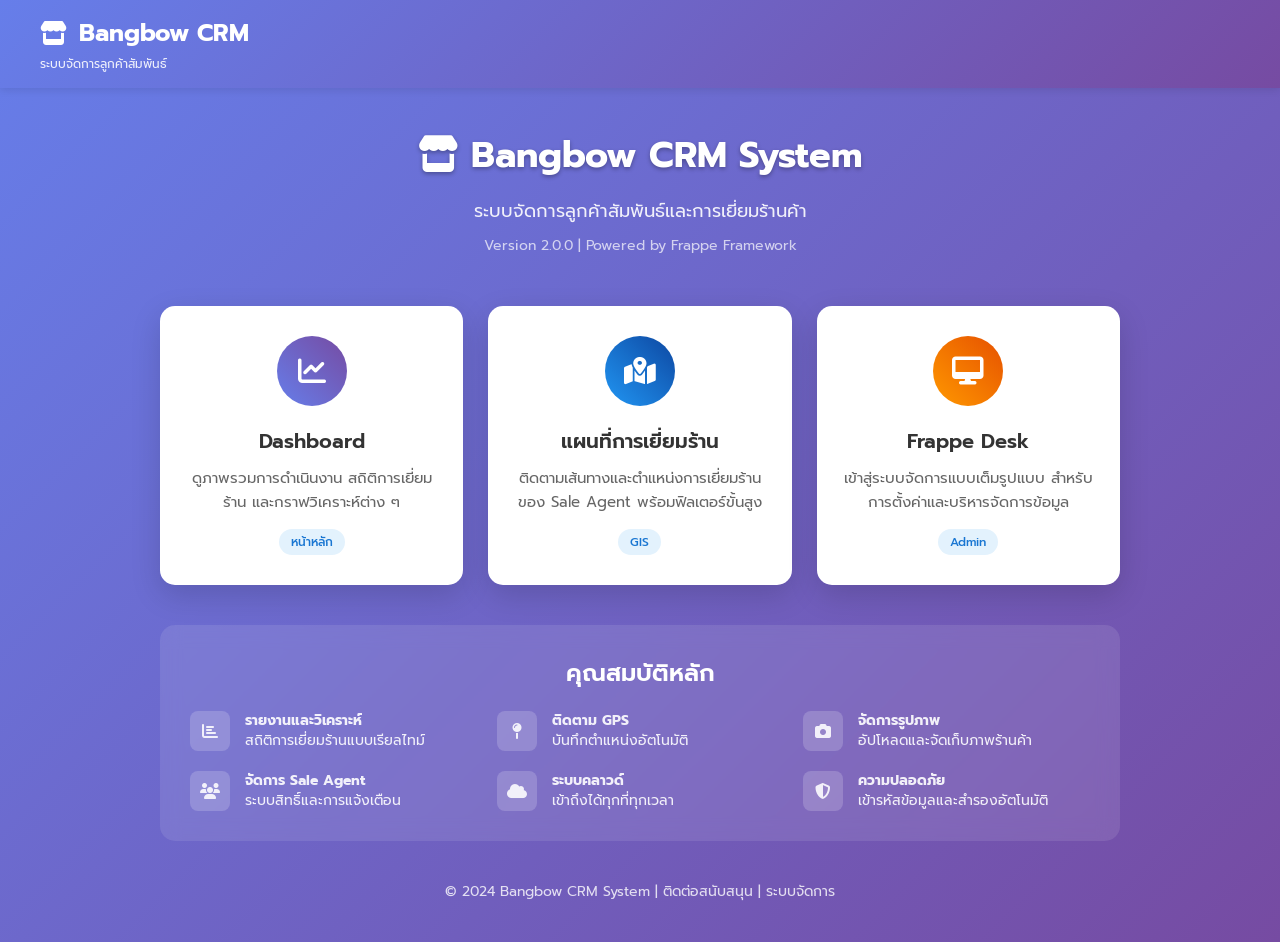
<file: crmliff/www/crm-bangbow/index.html>
<!DOCTYPE html>
<html lang="th">
<head>
    <meta charset="UTF-8">
    <meta name="viewport" content="width=device-width, initial-scale=1.0">
    <title>Bangbow CRM - หน้าหลัก</title>
    
    <!-- Fonts -->
    <link rel="preconnect" href="https://fonts.googleapis.com">
    <link rel="preconnect" href="https://fonts.gstatic.com" crossorigin>
    <link href="https://fonts.googleapis.com/css2?family=Prompt:wght@300;400;500;600;700&display=swap" rel="stylesheet">
    
    <!-- Icons -->
    <link rel="stylesheet" href="https://cdnjs.cloudflare.com/ajax/libs/font-awesome/6.4.0/css/all.min.css">
    
    <!-- Shared Navbar -->
    <script src="shared/navbar.js"></script>
    
    <style>
        * {
            margin: 0;
            padding: 0;
            box-sizing: border-box;
        }
        
        body {
            font-family: 'Prompt', sans-serif;
            background: linear-gradient(135deg, #667eea 0%, #764ba2 100%);
            min-height: 100vh;
            color: #333;
        }
        
        .main-container {
            max-width: 1000px;
            margin: 0 auto;
            padding: 40px 20px;
        }
        
        .welcome-section {
            text-align: center;
            color: white;
            margin-bottom: 50px;
        }
        
        .welcome-section h1 {
            font-size: 36px;
            font-weight: 700;
            margin-bottom: 15px;
            text-shadow: 0 2px 4px rgba(0,0,0,0.3);
        }
        
        .welcome-section p {
            font-size: 18px;
            opacity: 0.9;
            margin-bottom: 10px;
        }
        
        .version-info {
            font-size: 14px;
            opacity: 0.7;
        }
        
        .menu-grid {
            display: grid;
            grid-template-columns: repeat(auto-fit, minmax(280px, 1fr));
            gap: 25px;
            margin-bottom: 40px;
        }
        
        .menu-card {
            background: white;
            border-radius: 15px;
            padding: 30px 25px;
            text-align: center;
            box-shadow: 0 10px 30px rgba(0,0,0,0.15);
            transition: all 0.3s ease;
            text-decoration: none;
            color: inherit;
            position: relative;
            overflow: hidden;
        }
        
        .menu-card::before {
            content: '';
            position: absolute;
            top: 0;
            left: 0;
            right: 0;
            height: 4px;
            background: var(--card-color);
            transform: scaleX(0);
            transition: transform 0.3s ease;
        }
        
        .menu-card:hover {
            transform: translateY(-8px);
            box-shadow: 0 20px 40px rgba(0,0,0,0.2);
            text-decoration: none;
            color: inherit;
        }
        
        .menu-card:hover::before {
            transform: scaleX(1);
        }
        
        .menu-icon {
            width: 70px;
            height: 70px;
            margin: 0 auto 20px;
            display: flex;
            align-items: center;
            justify-content: center;
            border-radius: 50%;
            font-size: 28px;
            color: white;
            position: relative;
        }
        
        .menu-card.dashboard {
            --card-color: linear-gradient(45deg, #667eea, #764ba2);
        }
        
        .menu-card.dashboard .menu-icon {
            background: linear-gradient(45deg, #667eea, #764ba2);
        }
        
        .menu-card.visit-map {
            --card-color: linear-gradient(45deg, #2196F3, #0D47A1);
        }
        
        .menu-card.visit-map .menu-icon {
            background: linear-gradient(45deg, #2196F3, #0D47A1);
        }
        
        .menu-card.liff {
            --card-color: linear-gradient(45deg, #00C851, #007E33);
        }
        
        .menu-card.liff .menu-icon {
            background: linear-gradient(45deg, #00C851, #007E33);
        }
        
        .menu-card.desk {
            --card-color: linear-gradient(45deg, #FF9800, #E65100);
        }
        
        .menu-card.desk .menu-icon {
            background: linear-gradient(45deg, #FF9800, #E65100);
        }
        
        .menu-title {
            font-size: 20px;
            font-weight: 600;
            margin-bottom: 10px;
            color: #333;
        }
        
        .menu-description {
            font-size: 15px;
            color: #666;
            line-height: 1.6;
            margin-bottom: 15px;
        }
        
        .menu-badge {
            display: inline-block;
            padding: 4px 12px;
            background: #e3f2fd;
            color: #1976d2;
            border-radius: 20px;
            font-size: 12px;
            font-weight: 500;
        }
        
        .features-section {
            background: rgba(255,255,255,0.1);
            backdrop-filter: blur(10px);
            border-radius: 15px;
            padding: 30px;
            margin-bottom: 40px;
        }
        
        .features-title {
            color: white;
            font-size: 24px;
            font-weight: 600;
            margin-bottom: 20px;
            text-align: center;
        }
        
        .features-grid {
            display: grid;
            grid-template-columns: repeat(auto-fit, minmax(250px, 1fr));
            gap: 20px;
        }
        
        .feature-item {
            display: flex;
            align-items: center;
            gap: 15px;
            color: white;
            opacity: 0.9;
        }
        
        .feature-icon {
            width: 40px;
            height: 40px;
            border-radius: 8px;
            background: rgba(255,255,255,0.2);
            display: flex;
            align-items: center;
            justify-content: center;
            font-size: 16px;
        }
        
        .feature-text {
            font-size: 14px;
            line-height: 1.4;
        }
        
        .footer {
            text-align: center;
            color: white;
            opacity: 0.8;
            font-size: 14px;
        }
        
        .footer a {
            color: white;
            text-decoration: none;
        }
        
        .footer a:hover {
            text-decoration: underline;
        }
        
        /* Responsive */
        @media (max-width: 768px) {
            .main-container {
                padding: 20px 15px;
            }
            
            .welcome-section h1 {
                font-size: 28px;
            }
            
            .welcome-section p {
                font-size: 16px;
            }
            
            .menu-grid {
                grid-template-columns: 1fr;
                gap: 20px;
            }
            
            .menu-card {
                padding: 25px 20px;
            }
            
            .features-section {
                padding: 20px;
            }
            
            .features-grid {
                grid-template-columns: 1fr;
                gap: 15px;
            }
        }
    </style>
</head>
<body>
    <div class="main-container">
        <div class="welcome-section">
            <h1>
                <i class="fas fa-store"></i>
                Bangbow CRM System
            </h1>
            <p>ระบบจัดการลูกค้าสัมพันธ์และการเยี่ยมร้านค้า</p>
            <div class="version-info">Version 2.0.0 | Powered by Frappe Framework</div>
        </div>
        
        <div class="menu-grid">
            <a href="/crm-bangbow/dashboard.html" class="menu-card dashboard">
                <div class="menu-icon">
                    <i class="fas fa-chart-line"></i>
                </div>
                <div class="menu-title">Dashboard</div>
                <div class="menu-description">
                    ดูภาพรวมการดำเนินงาน สถิติการเยี่ยมร้าน และกราฟวิเคราะห์ต่าง ๆ
                </div>
                <div class="menu-badge">หน้าหลัก</div>
            </a>
            
            <a href="/crm-bangbow/visit-map.html" class="menu-card visit-map">
                <div class="menu-icon">
                    <i class="fas fa-map-marked-alt"></i>
                </div>
                <div class="menu-title">แผนที่การเยี่ยมร้าน</div>
                <div class="menu-description">
                    ติดตามเส้นทางและตำแหน่งการเยี่ยมร้านของ Sale Agent พร้อมฟิลเตอร์ขั้นสูง
                </div>
                <div class="menu-badge">GIS</div>
            </a>
            
            
            <a href="/desk" class="menu-card desk">
                <div class="menu-icon">
                    <i class="fas fa-desktop"></i>
                </div>
                <div class="menu-title">Frappe Desk</div>
                <div class="menu-description">
                    เข้าสู่ระบบจัดการแบบเต็มรูปแบบ สำหรับการตั้งค่าและบริหารจัดการข้อมูล
                </div>
                <div class="menu-badge">Admin</div>
            </a>
        </div>
        
        <div class="features-section">
            <div class="features-title">คุณสมบัติหลัก</div>
            <div class="features-grid">
                <div class="feature-item">
                    <div class="feature-icon">
                        <i class="fas fa-chart-bar"></i>
                    </div>
                    <div class="feature-text">
                        <strong>รายงานและวิเคราะห์</strong><br>
                        สถิติการเยี่ยมร้านแบบเรียลไทม์
                    </div>
                </div>
                
                <div class="feature-item">
                    <div class="feature-icon">
                        <i class="fas fa-map-pin"></i>
                    </div>
                    <div class="feature-text">
                        <strong>ติดตาม GPS</strong><br>
                        บันทึกตำแหน่งอัตโนมัติ
                    </div>
                </div>
                
                <div class="feature-item">
                    <div class="feature-icon">
                        <i class="fas fa-camera"></i>
                    </div>
                    <div class="feature-text">
                        <strong>จัดการรูปภาพ</strong><br>
                        อัปโหลดและจัดเก็บภาพร้านค้า
                    </div>
                </div>
                
                <div class="feature-item">
                    <div class="feature-icon">
                        <i class="fas fa-users"></i>
                    </div>
                    <div class="feature-text">
                        <strong>จัดการ Sale Agent</strong><br>
                        ระบบสิทธิ์และการแจ้งเตือน
                    </div>
                </div>
                
                <div class="feature-item">
                    <div class="feature-icon">
                        <i class="fas fa-cloud"></i>
                    </div>
                    <div class="feature-text">
                        <strong>ระบบคลาวด์</strong><br>
                        เข้าถึงได้ทุกที่ทุกเวลา
                    </div>
                </div>
                
                <div class="feature-item">
                    <div class="feature-icon">
                        <i class="fas fa-shield-alt"></i>
                    </div>
                    <div class="feature-text">
                        <strong>ความปลอดภัย</strong><br>
                        เข้ารหัสข้อมูลและสำรองอัตโนมัติ
                    </div>
                </div>
            </div>
        </div>
        
        <div class="footer">
            <p>© 2024 Bangbow CRM System | 
                <a href="mailto:support@bangbow.com">ติดต่อสนับสนุน</a> | 
                <a href="/desk">ระบบจัดการ</a>
            </p>
        </div>
    </div>

    <script>
        // Initialize navbar
        document.addEventListener('DOMContentLoaded', function() {
            initBangbowNavbar({
                currentPage: '',
                title: 'Bangbow CRM',
                subtitle: 'ระบบจัดการลูกค้าสัมพันธ์',
                icon: 'fas fa-store',
                showActions: false
            });
        });
        
        // Add some interactive effects
        document.querySelectorAll('.menu-card').forEach(card => {
            card.addEventListener('mouseenter', function() {
                this.style.transform = 'translateY(-8px) scale(1.02)';
            });
            
            card.addEventListener('mouseleave', function() {
                this.style.transform = 'translateY(0) scale(1)';
            });
        });
    </script>
</body>
</html>
</file>
